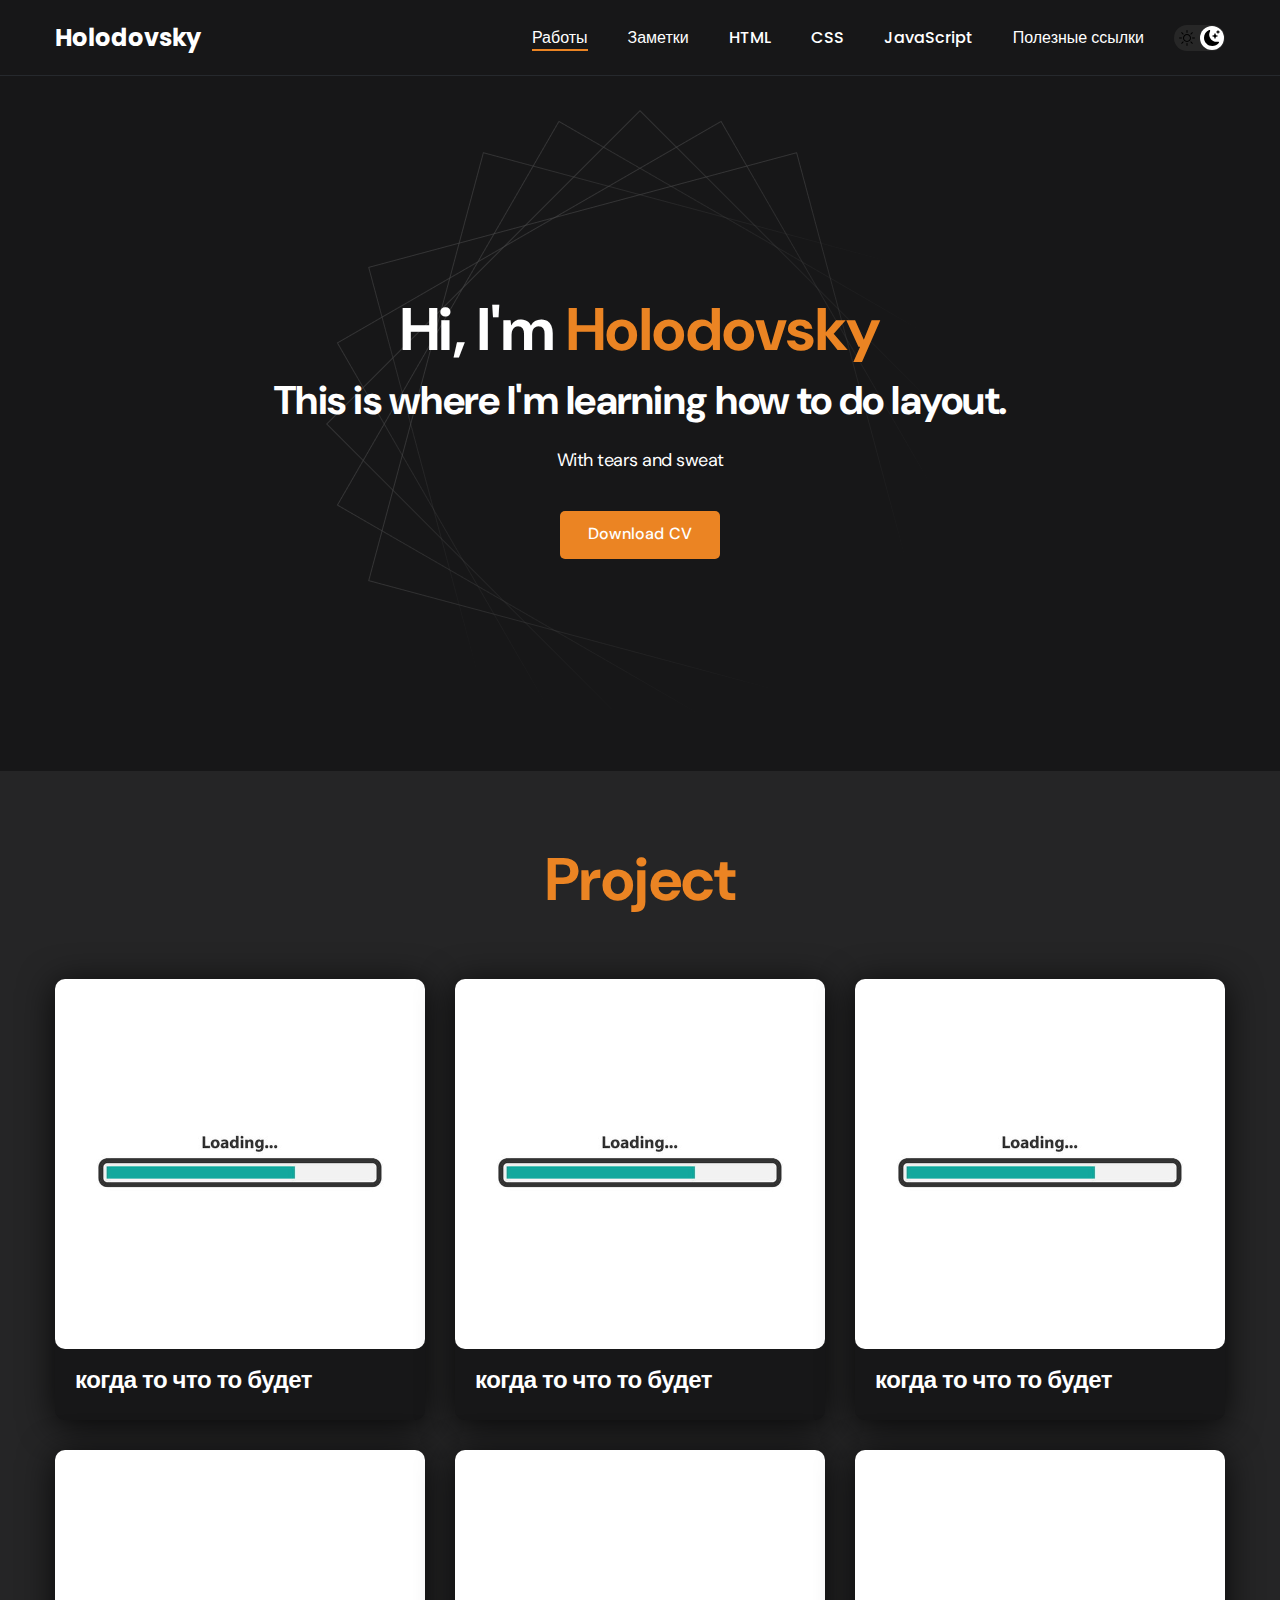
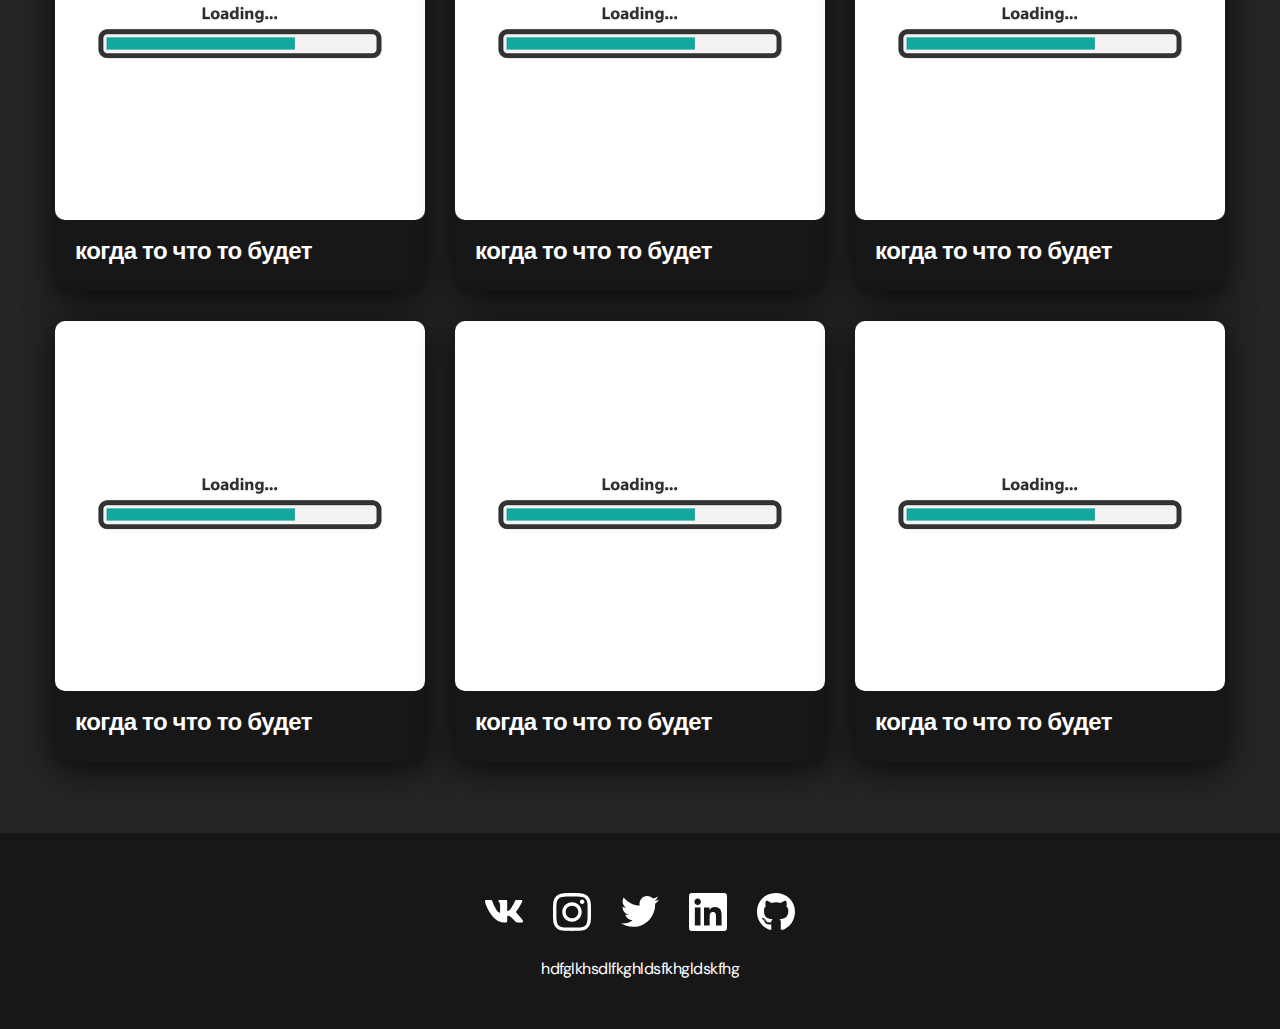
<file: index.html>
<!DOCTYPE html>
<html lang="en">

<head>
    <meta charset="UTF-8">
    <meta http-equiv="X-UA-Compatible" content="IE=edge">
    <meta name="viewport" content="width=device-width, initial-scale=1.0">
    <title>Мой путь</title>
    <link rel="stylesheet" href="./css/main.css">
</head>

<body class="dark">
    <nav class="nav">
        <div class="container">
            <div class="nav-row">
                <a href="./index.html" class="logo"><strong>Holodovsky</strong></a>

                <button class="dark-mode-btn dark-mode-btn--active">
                    <img src="./image/icons/sun.svg" alt="light mode" class="dark-mode-btn__icon">
                    <img src="./image/icons/moon.svg" alt="dark-mode" class="dark-mode-btn__icon">
                </button>

                <ul class="nav-list">
                    <li class="nav-list__item">
                        <a href="#" class="nav-list__link nav-list__link--active">Работы</a>
                    </li>
                    <li class="nav-list__item">
                        <a href="./pages/notes.html" class="nav-list__link ">Заметки</a>
                    </li>
                    <li class="nav-list__item">
                        <a href="./pages/html.html" class="nav-list__link ">HTML</a>
                    </li>
                    <li class="nav-list__item">
                        <a href="./pages/css.html" class="nav-list__link ">CSS</a>
                    </li>
                    <li class="nav-list__item">
                        <a href="./pages/javascript.html" class="nav-list__link ">JavaScript</a>
                    </li>
                    <li class="nav-list__item">
                        <a href="./pages/Usefullinks.html" class="nav-list__link ">Полезные ссылки</a>
                    </li>
                </ul>
            </div>
        </div>
    </nav>
    <header class="header">
        <div class="header__wrapper">
            <h1 class="header__title">
                <strong>Hi, I'm
                    <em>Holodovsky</em></strong><br>
                    This is where I'm learning how to do layout.
            </h1>
            <div class="header__text">
                <p>With tears and sweat</p>
            </div>
            <a href="#!" class="btn">Download CV</a>
        </div>
    </header>
    <main class="section">
        <div class="container">
            <h2 class="title-1">Project</h2>
            <ul class="projects">
                <li class="project">
                    <a href="./project-page.html">
                        <img src="./image/project/project.png" alt="Project image" class="project__img" width="370px"
                            height="278px">
                        <h3 class="project__name">когда то что то будет</h3>
                    </a>
                </li>
                <li class="project">
                    <a href="./project-page.html">
                        <img src="./image/project/project.png" alt="Project image" class="project__img" width="370px"
                            height="278px">
                        <h3 class="project__name">когда то что то будет</h3>
                    </a>
                </li>
                <li class="project">
                    <a href="./project-page.html">
                        <img src="./image/project/project.png" alt="Project image" class="project__img" width="370px"
                            height="278px">
                        <h3 class="project__name">когда то что то будет</h3>
                    </a>
                </li>
                <li class="project">
                    <a href="./project-page.html">
                        <img src="./image/project/project.png" alt="Project image" class="project__img" width="370px"
                            height="278px">
                        <h3 class="project__name">когда то что то будет</h3>
                    </a>
                </li>
                <li class="project">
                    <a href="./project-page.html">
                        <img src="./image/project/project.png" alt="Project image" class="project__img" width="370px"
                            height="278px">
                        <h3 class="project__name">когда то что то будет</h3>
                    </a>
                </li>
                <li class="project">
                    <a href="./project-page.html">
                        <img src="./image/project/project.png" alt="Project image" class="project__img" width="370px"
                            height="278px">
                        <h3 class="project__name">когда то что то будет</h3>
                    </a>
                </li>
                <li class="project">
                    <a href="./project-page.html">
                        <img src="./image/project/project.png" alt="Project image" class="project__img" width="370px"
                            height="278px">
                        <h3 class="project__name">когда то что то будет</h3>
                    </a>
                </li>
                <li class="project">
                    <a href="./project-page.html">
                        <img src="./image/project/project.png" alt="Project image" class="project__img" width="370px"
                            height="278px">
                        <h3 class="project__name">когда то что то будет</h3>
                    </a>
                </li>
                <li class="project">
                    <a href="./project-page.html">
                        <img src="./image/project/project.png" alt="Project image" class="project__img" width="370px"
                            height="278px">
                        <h3 class="project__name">когда то что то будет</h3>
                    </a>
                </li>
            </ul>
        </div>
    </main>
    <footer class="footer">
        <div class="container">
            <div class="footer__wrapper">
                <ul class="social">
                    <li class="social__item">
                        <a href="#!"><img src="./image/icons/vk.svg" alt="link"></a>
                    </li>
                    <li class="social__item">
                        <a href="#!"><img src="./image/icons/instagram.svg" alt="link"></a>
                    </li>
                    <li class="social__item">
                        <a href="#!"><img src="./image/icons/twitter.svg" alt="link"></a>
                    </li>
                    <li class="social__item">
                        <a href="#!"><img src="./image/icons/linkedIn.svg" alt="link"></a>
                    </li>
                    <li class="social__item">
                        <a href="#!"><img src="./image/icons/gitHub.svg" alt="link"></a>
                    </li>
                </ul>
                <div class="copyrite">
                    <p>hdfglkhsdlfkghldsfkhgldskfhg</p>
                </div>
            </div>
        </div>
    </footer>

    <script src="./js/main.js"></script>
</body>

</html>
</file>
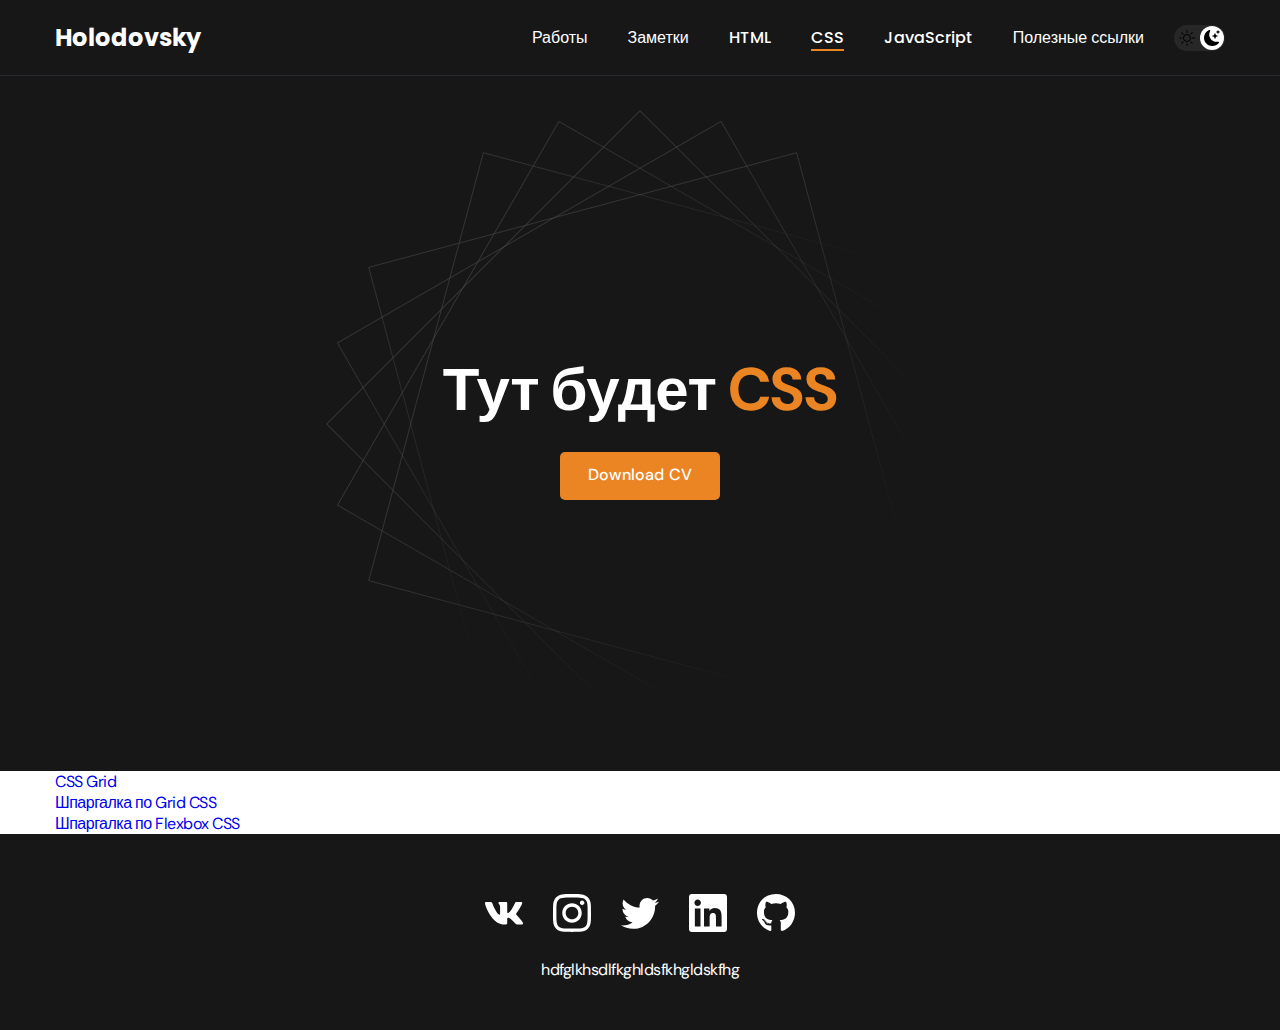
<file: pages/css.html>
<!DOCTYPE html>
<html lang="en">

<head>
  <meta charset="UTF-8">
  <meta http-equiv="X-UA-Compatible" content="IE=edge">
  <meta name="viewport" content="width=device-width, initial-scale=1.0">
  <title>Document</title>
  <link rel="stylesheet" href="../css/main.css">
</head>

<body>
  <nav class="nav">
    <div class="container">
      <div class="nav-row">
        <a href="./index.html" class="logo"><strong>Holodovsky</strong></a>

        <button class="dark-mode-btn dark-mode-btn--active">
          <img src="../image/icons/sun.svg" alt="light mode" class="dark-mode-btn__icon">
          <img src="../image/icons/moon.svg" alt="dark-mode" class="dark-mode-btn__icon">
        </button>

        <ul class="nav-list">
          <li class="nav-list__item">
            <a href="../index.html" class="nav-list__link">Работы</a>
          </li>
          <li class="nav-list__item">
            <a href="./notes.html" class="nav-list__link ">Заметки</a>
          </li>
          <li class="nav-list__item">
            <a href="./html.html" class="nav-list__link ">HTML</a>
          </li>
          <li class="nav-list__item">
            <a href="./css.html" class="nav-list__link nav-list__link--active">CSS</a>
          </li>
          <li class="nav-list__item">
            <a href="./javascript.html" class="nav-list__link ">JavaScript</a>
          </li>
          <li class="nav-list__item">
            <a href="./Usefullinks.html" class="nav-list__link ">Полезные ссылки</a>
          </li>
        </ul>
      </div>
    </div>
  </nav>
  <header class="header">
    <div class="header__wrapper">
      <h1 class="header__title">
        <strong>Тут будет
          <em>CSS</em></strong>
      </h1>
      <a href="#!" class="btn">Download CV</a>
    </div>
  </header>
  <main>
    <section>
      <div class="container">
        <ul>
          <li>
            <a href="https://cssgridgarden.com/#ru" target="blank">CSS Grid</a>
          </li>
          <li>
            <a href="https://tpverstak.ru/grid/" target="blank">Шпаргалка по Grid CSS</a>
          </li>
          <li>
            <a href="https://tpverstak.ru/flex-cheatsheet/" target="blank">Шпаргалка по Flexbox CSS</a>
          </li>
          <li><a href=""></a></li>
          <li><a href=""></a></li>
          <li><a href=""></a></li>
        </ul>
      </div>
    </section>
    <section>
      <div class="container">

      </div>
    </section>
  </main>
  <footer class="footer">
    <div class="container">
      <div class="footer__wrapper">
        <ul class="social">
          <li class="social__item">
            <a href="#!"><img src="../image/icons/vk.svg" alt="link"></a>
          </li>
          <li class="social__item">
            <a href="#!"><img src="../image/icons/instagram.svg" alt="link"></a>
          </li>
          <li class="social__item">
            <a href="#!"><img src="../image/icons/twitter.svg" alt="link"></a>
          </li>
          <li class="social__item">
            <a href="#!"><img src="../image/icons/linkedIn.svg" alt="link"></a>
          </li>
          <li class="social__item">
            <a href="#!"><img src="../image/icons/gitHub.svg" alt="link"></a>
          </li>
        </ul>
        <div class="copyrite">
          <p>hdfglkhsdlfkghldsfkhgldskfhg</p>
        </div>
      </div>
    </div>
  </footer>

  <script src="../js/main.js"></script>
</body>

</html>
</file>
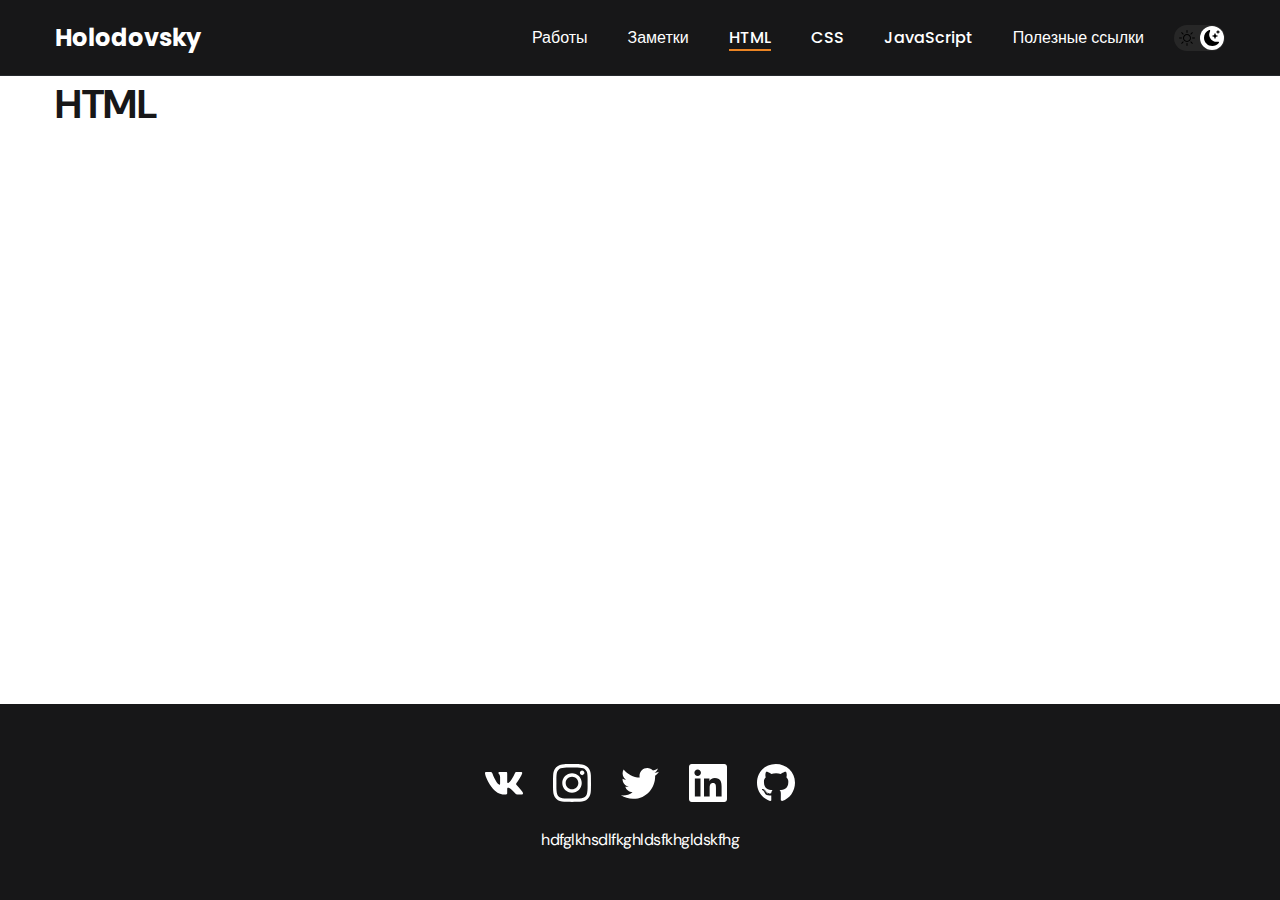
<file: pages/html.html>
<!DOCTYPE html>
<html lang="en">

<head>
  <meta charset="UTF-8">
  <meta http-equiv="X-UA-Compatible" content="IE=edge">
  <meta name="viewport" content="width=device-width, initial-scale=1.0">
  <title>Document</title>
  <link rel="stylesheet" href="../css/main.css">
</head>

<body>
  <nav class="nav">
    <div class="container">
      <div class="nav-row">
        <a href="../index.html" class="logo"><strong>Holodovsky</strong></a>
        <button class="dark-mode-btn dark-mode-btn--active">
          <img src="../image/icons/sun.svg" alt="light mode" class="dark-mode-btn__icon">
          <img src="../image/icons/moon.svg" alt="dark-mode" class="dark-mode-btn__icon">
        </button>
        <ul class="nav-list">
          <li class="nav-list__item">
            <a href="../index.html" class="nav-list__link ">Работы</a>
          </li>
          <li class="nav-list__item">
            <a href="./notes.html" class="nav-list__link ">Заметки</a>
          </li>
          <li class="nav-list__item">
            <a href="./html.html" class="nav-list__link nav-list__link--active">HTML</a>
          </li>
          <li class="nav-list__item">
            <a href="./css.html" class="nav-list__link ">CSS</a>
          </li>
          <li class="nav-list__item">
            <a href="./javascript.html" class="nav-list__link ">JavaScript</a>
          </li>
          <li class="nav-list__item">
            <a href="./Usefullinks.html" class="nav-list__link ">Полезные ссылки</a>
          </li>
        </ul>
      </div>
    </div>
  </nav>
  <header>
    <div class="container">
      <h1 class="header__title">HTML</h1>
    </div>
  </header>
  <main>

  </main>
  <footer class="footer">
    <div class="container">
      <div class="footer__wrapper">
        <ul class="social">
          <li class="social__item">
            <a href="#!"><img src="../image/icons/vk.svg" alt="link"></a>
          </li>
          <li class="social__item">
            <a href="#!"><img src="../image/icons/instagram.svg" alt="link"></a>
          </li>
          <li class="social__item">
            <a href="#!"><img src="../image/icons/twitter.svg" alt="link"></a>
          </li>
          <li class="social__item">
            <a href="#!"><img src="../image/icons/linkedIn.svg" alt="link"></a>
          </li>
          <li class="social__item">
            <a href="#!"><img src="../image/icons/gitHub.svg" alt="link"></a>
          </li>
        </ul>
        <div class="copyrite">
          <p>hdfglkhsdlfkghldsfkhgldskfhg</p>
        </div>
      </div>
    </div>
  </footer>

  <script src="../js/main.js"></script>

</body>

</html>
</file>
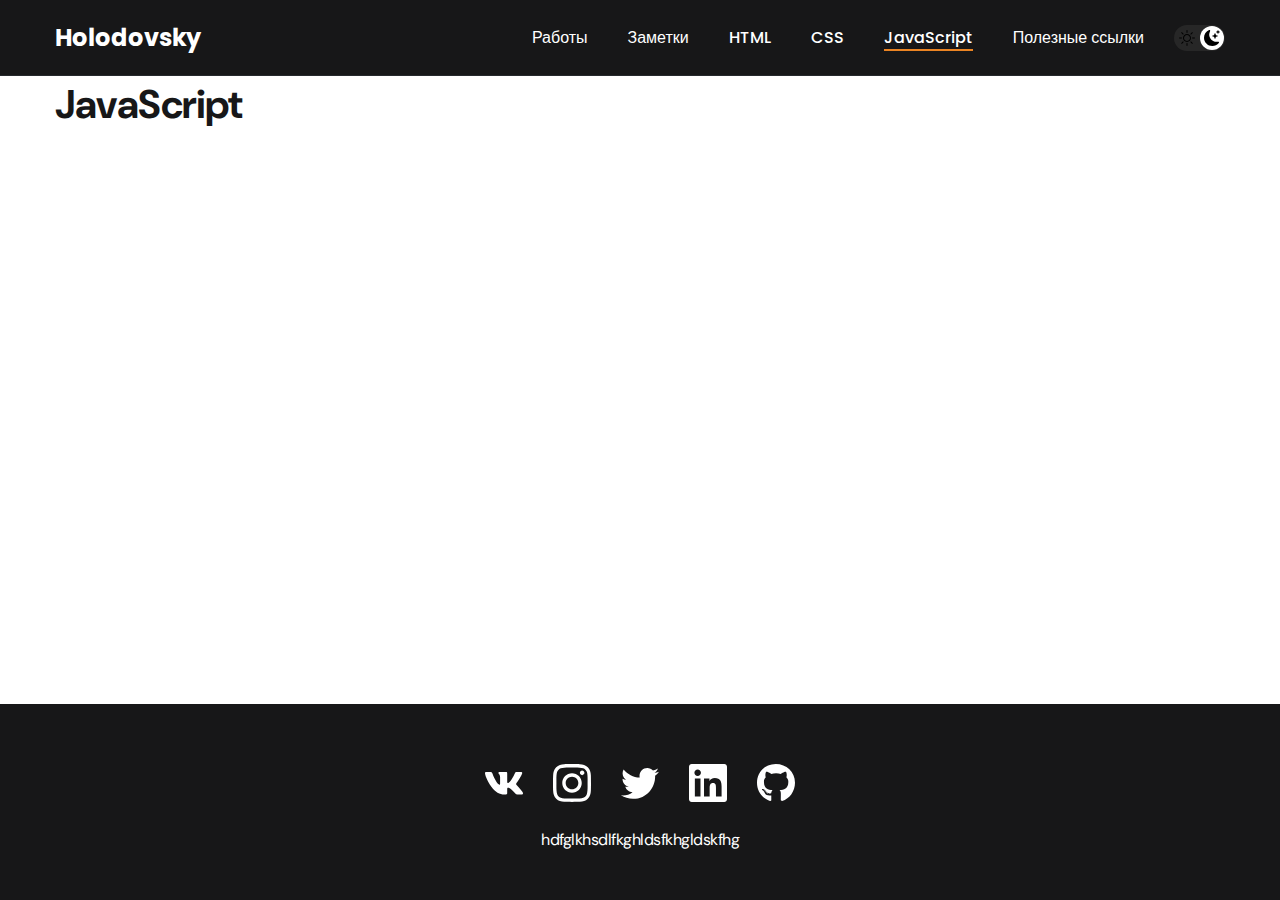
<file: pages/javascript.html>
<!DOCTYPE html>
<html lang="en">

<head>
  <meta charset="UTF-8">
  <meta http-equiv="X-UA-Compatible" content="IE=edge">
  <meta name="viewport" content="width=device-width, initial-scale=1.0">
  <title>Document</title>
  <link rel="stylesheet" href="../css/main.css">
</head>

<body>
  <nav class="nav">
    <div class="container">
      <div class="nav-row">
        <a href="./index.html" class="logo"><strong>Holodovsky</strong></a>

        <button class="dark-mode-btn dark-mode-btn--active">
          <img src="../image/icons/sun.svg" alt="light mode" class="dark-mode-btn__icon">
          <img src="../image/icons/moon.svg" alt="dark-mode" class="dark-mode-btn__icon">
        </button>

        <ul class="nav-list">
          <li class="nav-list__item">
            <a href="../index.html" class="nav-list__link">Работы</a>
          </li>
          <li class="nav-list__item">
            <a href="./notes.html" class="nav-list__link">Заметки</a>
          </li>
          <li class="nav-list__item">
            <a href="./html.html" class="nav-list__link ">HTML</a>
          </li>
          <li class="nav-list__item">
            <a href="./css.html" class="nav-list__link ">CSS</a>
          </li>
          <li class="nav-list__item">
            <a href="./javascript.html" class="nav-list__link nav-list__link--active">JavaScript</a>
          </li>
          <li class="nav-list__item">
            <a href="./Usefullinks.html" class="nav-list__link ">Полезные ссылки</a>
          </li>
        </ul>
      </div>
    </div>
  </nav>
  <header>
    <div class="container">
      <h1 class="header__title">JavaScript</h1>
      <p></p>
    </div>
  </header>
  <footer class="footer">
    <div class="container">
      <div class="footer__wrapper">
        <ul class="social">
          <li class="social__item">
            <a href="#!"><img src="../image/icons/vk.svg" alt="link"></a>
          </li>
          <li class="social__item">
            <a href="#!"><img src="../image/icons/instagram.svg" alt="link"></a>
          </li>
          <li class="social__item">
            <a href="#!"><img src="../image/icons/twitter.svg" alt="link"></a>
          </li>
          <li class="social__item">
            <a href="#!"><img src="../image/icons/linkedIn.svg" alt="link"></a>
          </li>
          <li class="social__item">
            <a href="#!"><img src="../image/icons/gitHub.svg" alt="link"></a>
          </li>
        </ul>
        <div class="copyrite">
          <p>hdfglkhsdlfkghldsfkhgldskfhg</p>
        </div>
      </div>
    </div>
  </footer>

  <script src="../js/main.js"></script>
</body>

</html>
</file>
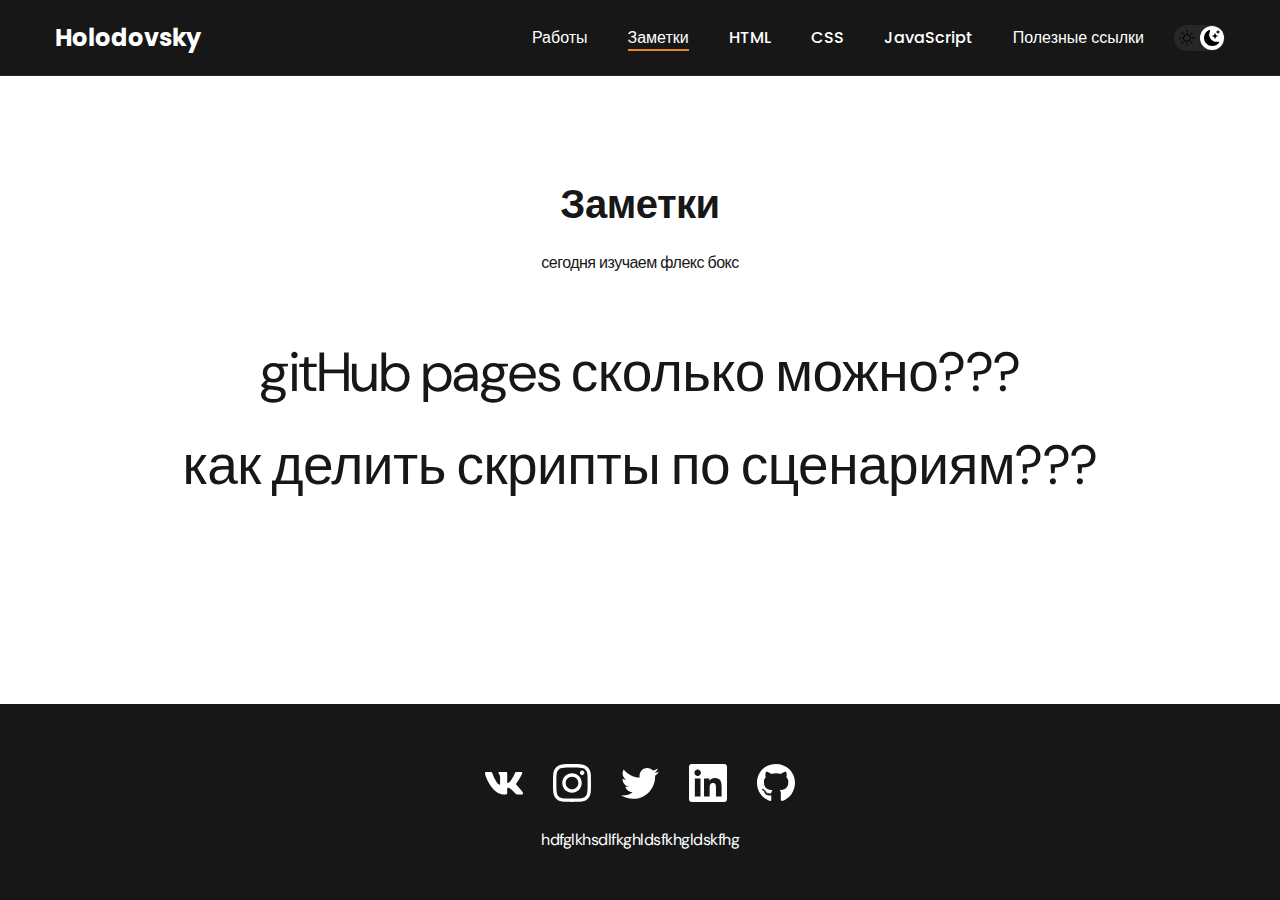
<file: pages/notes.html>
<!DOCTYPE html>
<html lang="en">

<head>
  <meta charset="UTF-8">
  <meta http-equiv="X-UA-Compatible" content="IE=edge">
  <meta name="viewport" content="width=device-width, initial-scale=1.0">
  <title>Document</title>
  <link rel="stylesheet" href="../css/main.css">
</head>

<body>
  <nav class="nav">
    <div class="container">
      <div class="nav-row">
        <a href="./index.html" class="logo"><strong>Holodovsky</strong></a>

        <button class="dark-mode-btn dark-mode-btn--active">
          <img src="../image/icons/sun.svg" alt="light mode" class="dark-mode-btn__icon">
          <img src="../image/icons/moon.svg" alt="dark-mode" class="dark-mode-btn__icon">
        </button>

        <ul class="nav-list">
          <li class="nav-list__item">
            <a href="../index.html" class="nav-list__link">Работы</a>
          </li>
          <li class="nav-list__item">
            <a href="./notes.html" class="nav-list__link nav-list__link--active">Заметки</a>
          </li>
          <li class="nav-list__item">
            <a href="./html.html" class="nav-list__link ">HTML</a>
          </li>
          <li class="nav-list__item">
            <a href="./css.html" class="nav-list__link ">CSS</a>
          </li>
          <li class="nav-list__item">
            <a href="./javascript.html" class="nav-list__link ">JavaScript</a>
          </li>
          <li class="nav-list__item">
            <a href="./Usefullinks.html" class="nav-list__link ">Полезные ссылки</a>
          </li>
        </ul>
      </div>
    </div>
  </nav>
  <header>
    <div class="rrr">
      <h1 class="header__title">Заметки</h1>
      <p>сегодня изучаем флекс бокс</p><br><br><br>
      <p class="rrrr">gitHub pages сколько можно???</p><br>
      <p class="rrrr">как делить скрипты по сценариям???</p>
    </div>
  </header>
  <footer class="footer">
    <div class="container">
      <div class="footer__wrapper">
        <ul class="social">
          <li class="social__item">
            <a href="#!"><img src="../image/icons/vk.svg" alt="link"></a>
          </li>
          <li class="social__item">
            <a href="#!"><img src="../image/icons/instagram.svg" alt="link"></a>
          </li>
          <li class="social__item">
            <a href="#!"><img src="../image/icons/twitter.svg" alt="link"></a>
          </li>
          <li class="social__item">
            <a href="#!"><img src="../image/icons/linkedIn.svg" alt="link"></a>
          </li>
          <li class="social__item">
            <a href="#!"><img src="../image/icons/gitHub.svg" alt="link"></a>
          </li>
        </ul>
        <div class="copyrite">
          <p>hdfglkhsdlfkghldsfkhgldskfhg</p>
        </div>
      </div>
    </div>
  </footer>

  <script src="../js/main.js"></script>

</body>

</html>
</file>
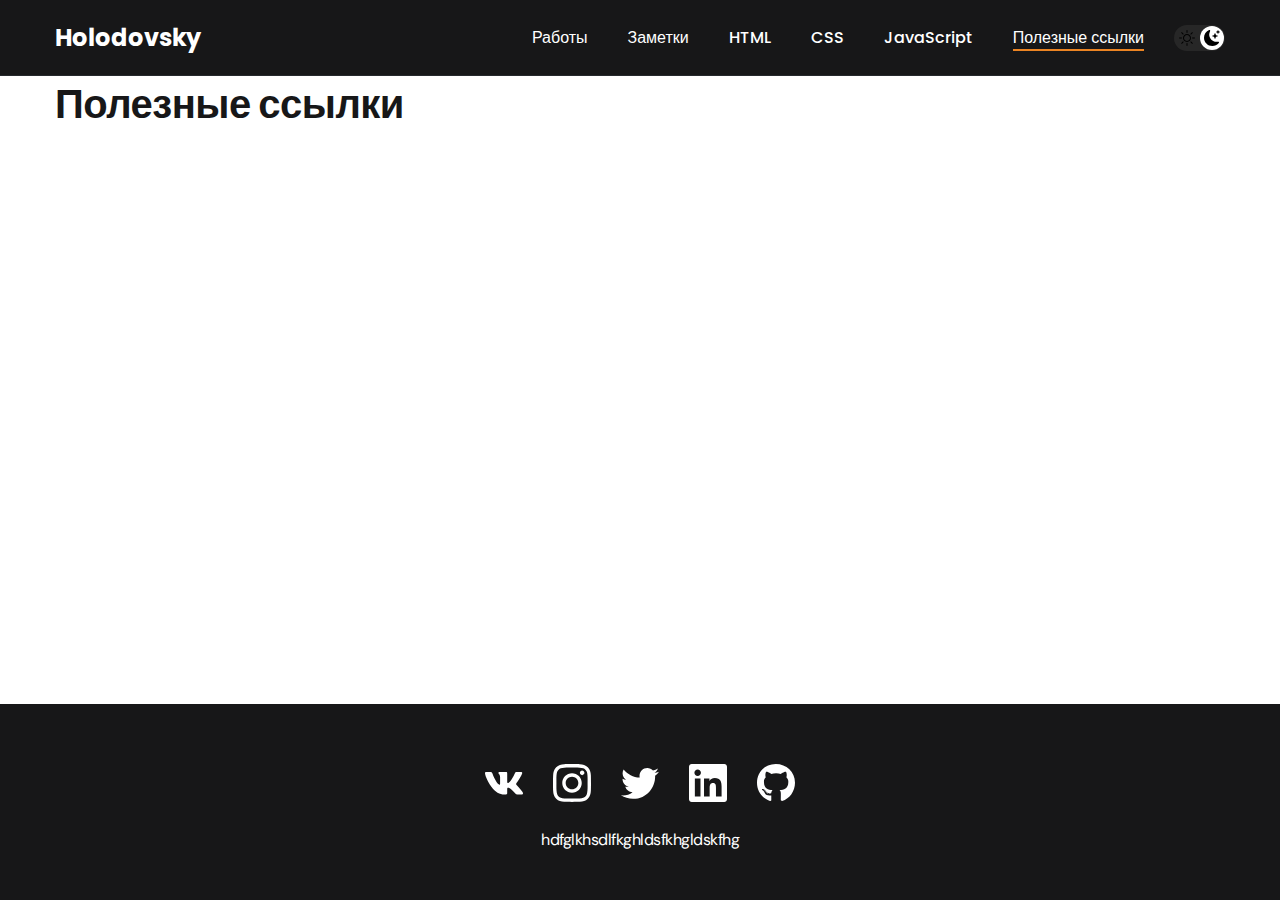
<file: pages/Usefullinks.html>
<!DOCTYPE html>
<html lang="en">

<head>
  <meta charset="UTF-8">
  <meta http-equiv="X-UA-Compatible" content="IE=edge">
  <meta name="viewport" content="width=device-width, initial-scale=1.0">
  <title>Document</title>
  <link rel="stylesheet" href="../css/main.css">
</head>

<body>
  <nav class="nav">
    <div class="container">
      <div class="nav-row">
        <a href="./index.html" class="logo"><strong>Holodovsky</strong></a>

        <button class="dark-mode-btn dark-mode-btn--active">
          <img src="../image/icons/sun.svg" alt="light mode" class="dark-mode-btn__icon">
          <img src="../image/icons/moon.svg" alt="dark-mode" class="dark-mode-btn__icon">
        </button>

        <ul class="nav-list">
          <li class="nav-list__item">
            <a href="../index.html" class="nav-list__link">Работы</a>
          </li>
          <li class="nav-list__item">
            <a href="./notes.html" class="nav-list__link">Заметки</a>
          </li>
          <li class="nav-list__item">
            <a href="./html.html" class="nav-list__link ">HTML</a>
          </li>
          <li class="nav-list__item">
            <a href="./css.html" class="nav-list__link ">CSS</a>
          </li>
          <li class="nav-list__item">
            <a href="./javascript.html" class="nav-list__link ">JavaScript</a>
          </li>
          <li class="nav-list__item">
            <a href="./Usefullinks.html" class="nav-list__link nav-list__link--active">Полезные ссылки</a>
          </li>
        </ul>
      </div>
    </div>
  </nav>
  <header>
    <div class="container">
      <h1 class="header__title">Полезные ссылки</h1>
      <p></p>
    </div>
  </header>
  <footer class="footer">
    <div class="container">
      <div class="footer__wrapper">
        <ul class="social">
          <li class="social__item">
            <a href="#!"><img src="../image/icons/vk.svg" alt="link"></a>
          </li>
          <li class="social__item">
            <a href="#!"><img src="../image/icons/instagram.svg" alt="link"></a>
          </li>
          <li class="social__item">
            <a href="#!"><img src="../image/icons/twitter.svg" alt="link"></a>
          </li>
          <li class="social__item">
            <a href="#!"><img src="../image/icons/linkedIn.svg" alt="link"></a>
          </li>
          <li class="social__item">
            <a href="#!"><img src="../image/icons/gitHub.svg" alt="link"></a>
          </li>
        </ul>
        <div class="copyrite">
          <p>hdfglkhsdlfkghldsfkhgldskfhg</p>
        </div>
      </div>
    </div>
  </footer>

  <script src="../js/main.js"></script>
</body>

</html>
</file>
<file: css/main.css>
@import "./reset.css";
@import url('https://fonts.googleapis.com/css2?family=DM+Sans:wght@400;500;700&family=Poppins:wght@400;500;700&display=swap');


/* !font-family: 'DM Sans', sans-serif;
!font-family: 'Poppins', sans-serif; */


:root{
  /* --blackpure: #000; */
  --black: #171718;
  --black-border: #26292D;
  --white: #fff;
  --orange: #eb8423;

  --text-color: var(--black);

  --dark-bg: var(--black);
  --dark-border: var(--black-border);
  --header-text: var(--white);
  --accent: var(--orange);

    /* !!!!!!!!!!!!!!!!!Light mode  */
    --page-bg: var(--white);
    --text-color: var(--black);
    --title-1: var(--accent);

    --project-card-bg: var(--white);
    --project-card-text: var(--black);
    --box-shadow: 0px 5px 35px rgba(0, 0, 0, 0.25);
}

.dark {
  /* !!!!!!!!!!!!!!!!!!!!Dark mode */
  --page-bg: #252526;
  --text-color: var(--white);

  --title-1: var(--white);

  --project-card-bg: var(--black);
  --project-card-text: var(--white);
  --box-shadow: 0px 5px 35px rgba(0, 0, 0, 0.8);
}

html, body{
  display: flex;
  flex-direction: column;
  min-height: 100vh;

  font-family: 'DM Sans', sans-serif;
  letter-spacing: -0.5px;

  background-color: var(--page-bg);
  color: var(--text-color);
}

.container{
    margin: 0 auto;
    padding: 0 15px;
    max-width: 1200px;
}

/* !!!!!!!!!!!!!!!!!!!!!!!!!!!!!НАВИГИЦИЯ */

.nav{
    padding: 20px 0;
    border-bottom: 1px solid var(--dark-border);
    background-color: var(--dark-bg);
    color: var(--header-text);
    letter-spacing: normal;
}

.nav-row{
    display: flex;
    justify-content: flex-end;
    align-items: center;
    column-gap: 30px;
    row-gap: 20px;
    flex-wrap: wrap;
}

.logo{
    margin-right: auto;
    color: var(--header-text);
    font-size: 24px;
    font-family: 'Poppins', sans-serif;
}


.logo strong{
    font-weight: 700;
}

.nav-list{
    display: flex;
    flex-wrap: wrap;
    row-gap: 10px;
    align-items: center;
    column-gap: 40px;
    font-size: 16px;
    font-weight: 500;
    font-family: 'Poppins', sans-serif;

}


.nav-list__link{
    color: var(--header-text);
    transition: opacity 0.2s ease-in;
}

.nav-list__link:hover{
    opacity: 0.5;
}

.nav-list__link--active{
    position: relative;
}


.nav-list__link--active:before{
    content: "";

    position: absolute;
    left: 0;
    top: 100%;

    display: block;
    height: 2px;
    width: 100%;
    background-color: var(--accent);
}

/* !!!!!!!!!!!!!!!!!!!!КНОПКА ПЕРЕКЛЮЧЕНИЯ ТЕМЫ */

.dark-mode-btn {
    order: 9;
    position: relative;
    display: flex;
    justify-content: space-between;
    width: 51px;
    height: 26px;
    padding: 5px;

    background-color: #272727;
    border-radius: 50px;
}

.dark-mode-btn::before{
    position: absolute;
    top: 1px;
    left: 1px;
    content: "";
    display: block;
    width: 24px;
    height: 24px;
    border-radius: 50%;
    background-color: var(--white);
    transition: left 0.2s ease-in;
}

.dark-mode-btn--active::before{
    left: 26px;
}

.dark-mode-btn__icon {
    position: relative;
    z-index: 9;
}

/* !!!!!!!!!!!!!!!!!!!!!!!!!!!!!!!!ШАПКА */

.header{
    padding: 40px 0;
    min-height: 695px;
    display: flex;
    justify-content: center;
    align-items: center;
    background-color: var(--dark-bg);
    background-image: url('./../image/header-bg.png');
    background-repeat: no-repeat;
    background-size: auto;
    background-position: center center;
    color: var(--header-text);
    text-align: center;
}
/* !!!!!!!!ТЕСТ */
.rrr{
  display: grid;
  place-items: center;
  padding-top: 100px;
}
.rrrr{
  font-size: 55px;
}
/* !!!!!!!!ТЕСТ */
.header__wrapper{
    padding: 0 15px;
    max-width: 790px;
}


.header__title{
    margin-bottom: 20px;
    font-size: 40px;
    font-weight: 700;
    line-height: 1.4;
}
.header__title strong{
    font-size: 60px;
    font-weight: 700;
}
.header__title em{
    font-style: normal;
    color: var(--accent);
}


.header__text{
    margin-bottom: 40px;
    font-size: 18px;
    line-height: 1.333;
}
.header__text p+p{
    margin-top: 0.5em;
}

/* !!!!!!!!!!!!!!!!!!!!!!!!!!!!!!!КНОПКА */
.btn{
    display: inline-block;
    height: 48px;
    padding: 12px 28px;
    border-radius: 5px;
    background-color: var(--accent);

    color: var(--white);
    letter-spacing: 0.15px;
    font-size: 16px;
    font-weight: 500;

    transition: opacity 0.2s ease-in;
}
.btn:hover {
    opacity: 0.8;
}

.btn:active {
    position: relative;
    top: 1px;
}


/* !!!!!!!!!!!!!!!!!!!!!!!!!!!!!!!!РАБОТЫ */

.section {
    padding: 70px 0;
}

.title-1 {
    margin-bottom: 60px;
    font-size: 60px;
    font-weight: 700;
    line-height: 1.3;
    color: var(--accent);
    text-align: center;
}

.projects {
    display: flex;
    flex-wrap: wrap;
    column-gap: 30px;
    row-gap: 30px;
    justify-content: center;
}

.project {
    max-width: 370px;
    background-color: var(--project-card-bg);
    box-shadow: var(--box-shadow);
    border-radius: 10px;
}


.project__img {
    border-radius: 10px;
}

.project__name {
    padding: 15px 20px 25px;
    font-size: 24px;
    font-weight: 700;
    line-height: 1.3;
    color: var(--project-card-text);
}

/* !!!!!!!!!!!!!!!!!!!!!!!!!!!!!!!!!!!!ПОДВАЛ */

.footer {
    margin-top: auto;
    padding: 60px 0 50px;
    background-color: var(--dark-bg);
    color: var(--header-text);
}

.footer__wrapper{
    display: flex;
    flex-direction: column;
    align-items: center;
    row-gap: 27px;

}

.social {
    display: flex;
    column-gap: 30px;
    align-items: center;
}

.copyrite {
font-size: 16px;
}

.copyrite p+p{
    margin-top: 0.5em;
}

/* !!!!!!!!!!!!!!!!!!!!!!!!!!!!!!!!!!!!!!!!!!!!!АДАПТИВ */

@media (max-width: 620px) {
    .header{
        min-height: unset;
    }
    .header__title{
        font-size: 30px;
    }

    .header__title strong{
        font-size: 40px;
    }

    .nav-row{
        justify-content: space-between;
    }

    .dark-mode-btn{
        order: 0;
    }

    .section{
        padding: 40px 0;
    }
    .title-1{
        margin-bottom: 30px;
        font-size: 40px;
    }

    .project__title{
        font-size: 22px;
    }

    .footer{
        padding: 40px 0px 30px;
    }

    .footer__wrapper{
        row-gap: 20px;
    }

    .social{
        column-gap: 20px;
    }

    .social__item{
        width: 28px;
    }
}
</file>
